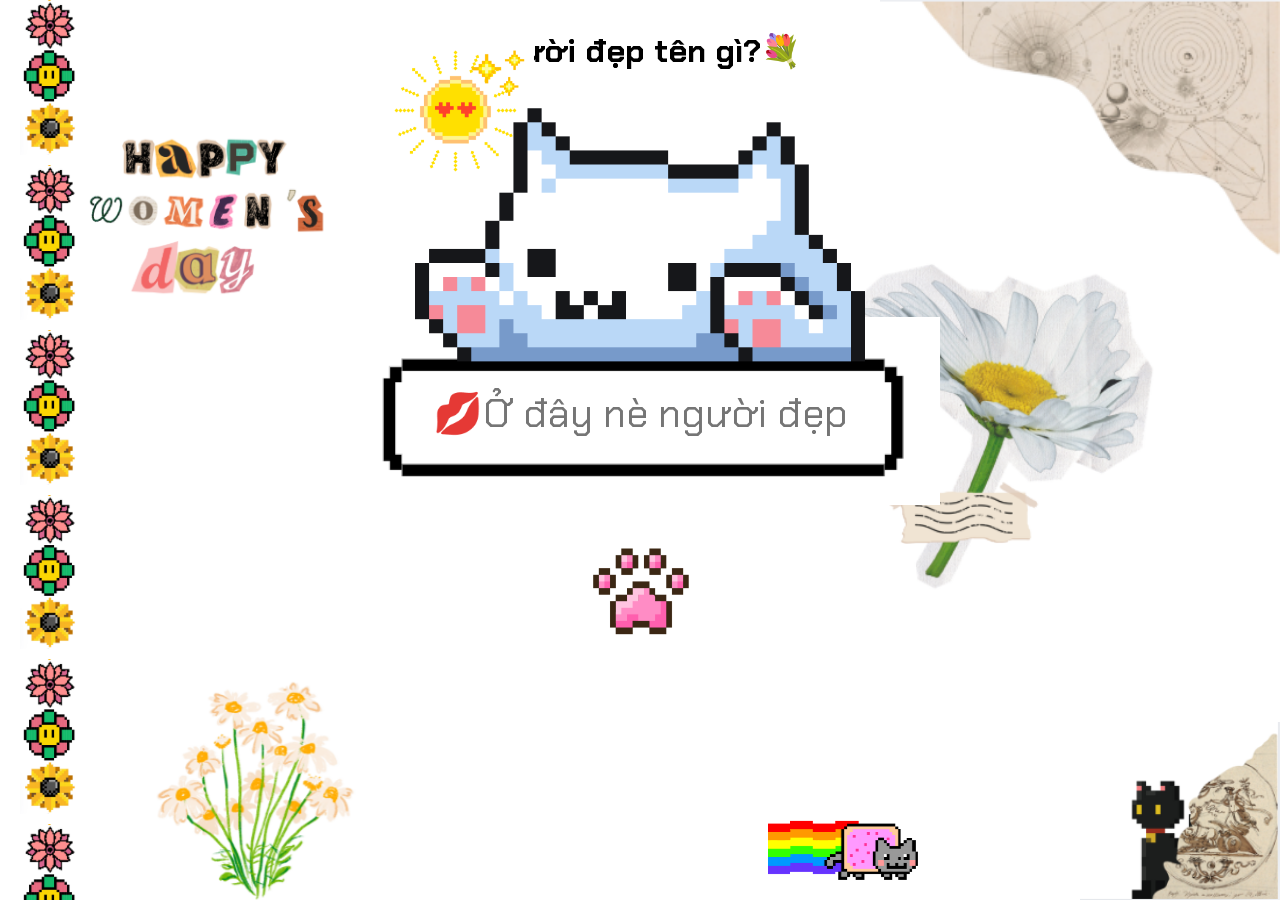
<file: index.html>
<!DOCTYPE html>
<html>
<head>
<title>Flower</title>

<link rel="stylesheet" href="style.css">
<meta name="viewport" content="width=device-width, initial-scale=1.0">

<link href="https://fonts.googleapis.com/css2?family=Chakra+Petch:wght@400;700&display=swap" rel="stylesheet">

</head>

<body>

<h1 class="title">Người đẹp tên gì?💐</h1>

<div class="center-box">

   <div class="cat-container">
    <img src="catbox.gif" class="cat-img">
</div>

<div class="input-box">
    <img src="boxname.PNG" class="box-img">

    <input 
        type="text"
        class="name-input"
        placeholder="💋Ở đây nè người đẹp"
    >
</div>
</div>
<img src="rightdown.PNG" class="corner-sticker">
<img src="Rightup.PNG" class="rightup-sticker">
<img src="fw.PNG" class="inpage-sticker">
<img src="ma.PNG" class="downp-sticker">
<img src="catr.gif" class="cat-gif">
<img src="sun.PNG" class="sun-img">
<img src="HWM.PNG" class="hwm-img">
<div class="flower-column">

<img src="ps1.PNG">
<img src="ps1.PNG">
<img src="ps1.PNG">
<img src="ps1.PNG">
<img src="ps1.PNG">
<img src="ps1.PNG">

<img src="ps1.PNG">
<img src="ps1.PNG">
<img src="ps1.PNG">
<img src="ps1.PNG">
<img src="ps1.PNG">
<img src="ps1.PNG">

</div>

<div id="heart-container"></div>

<script src="first.js"></script>
<div class="paw-container">
    <img src="paw.PNG" class="paw-btn" onclick="goNextPage()">
</div>
</body>

</html>
</file>
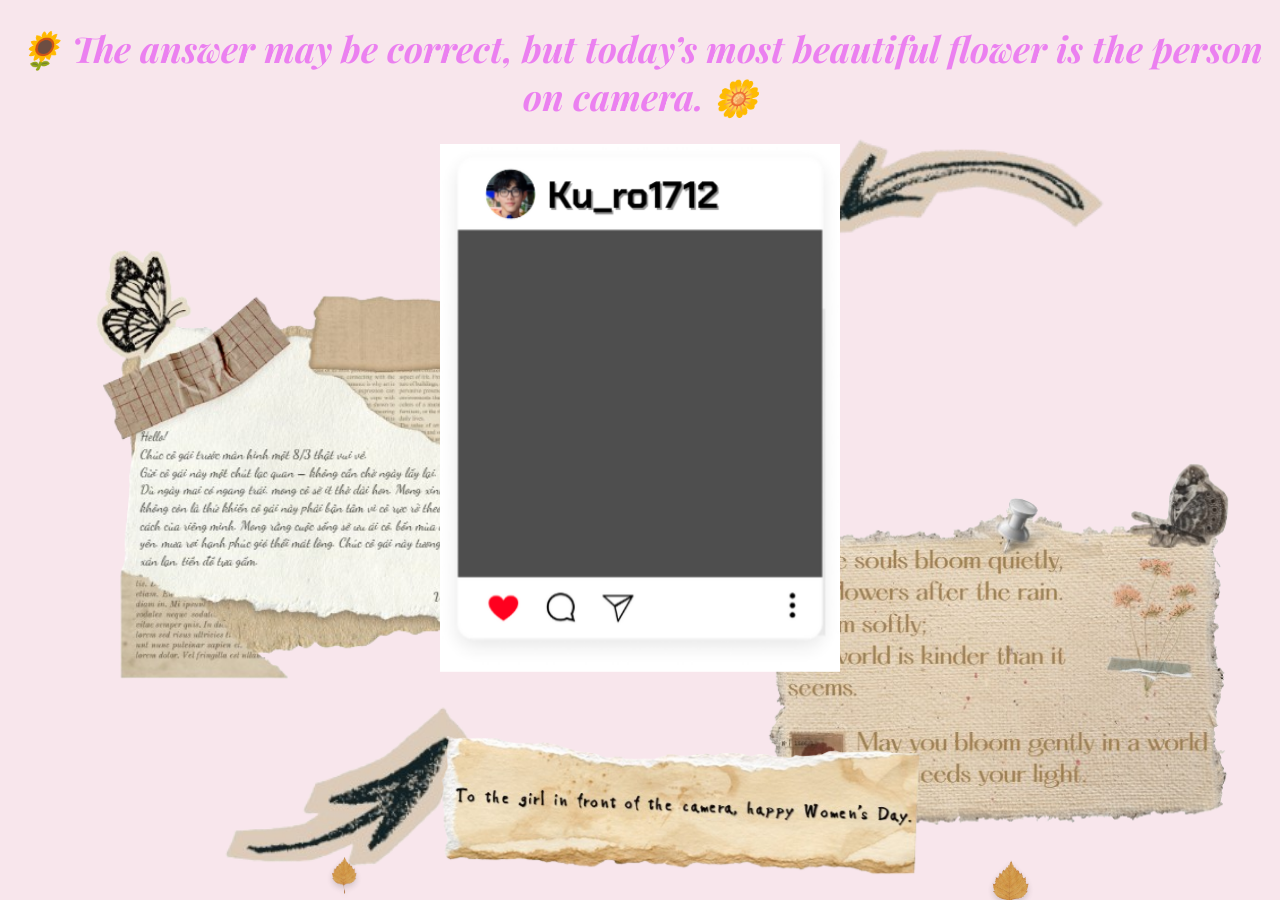
<file: camera.html>
<!DOCTYPE html>
<html>

<head>
<title>Flower</title>
<link rel="stylesheet" href="camera.css">
<link href="https://fonts.googleapis.com/css2?family=Playfair+Display&display=swap" rel="stylesheet">
    
<meta name="viewport" content="width=device-width, initial-scale=1.0">
</head>

<body>

<h1>🌻 The answer may be correct,
but today’s most beautiful flower
is the person on camera. 🌼</h1>

<div class="camera-box">

    <video id="live-video" autoplay playsinline></video>

    <img src="frame.png" class="frame">

</div>
<img src="arrow1.png" class="arrow1">
<img src="arrow2.png" class="arrow2">
<img src="note1.png" class="note1">
<img src="note2.png" class="note2">
<img src="footer.png" class="footer">
<div id="leaf-container"></div>
<script src="camera.js"></script>


</body>

</html>
</file>
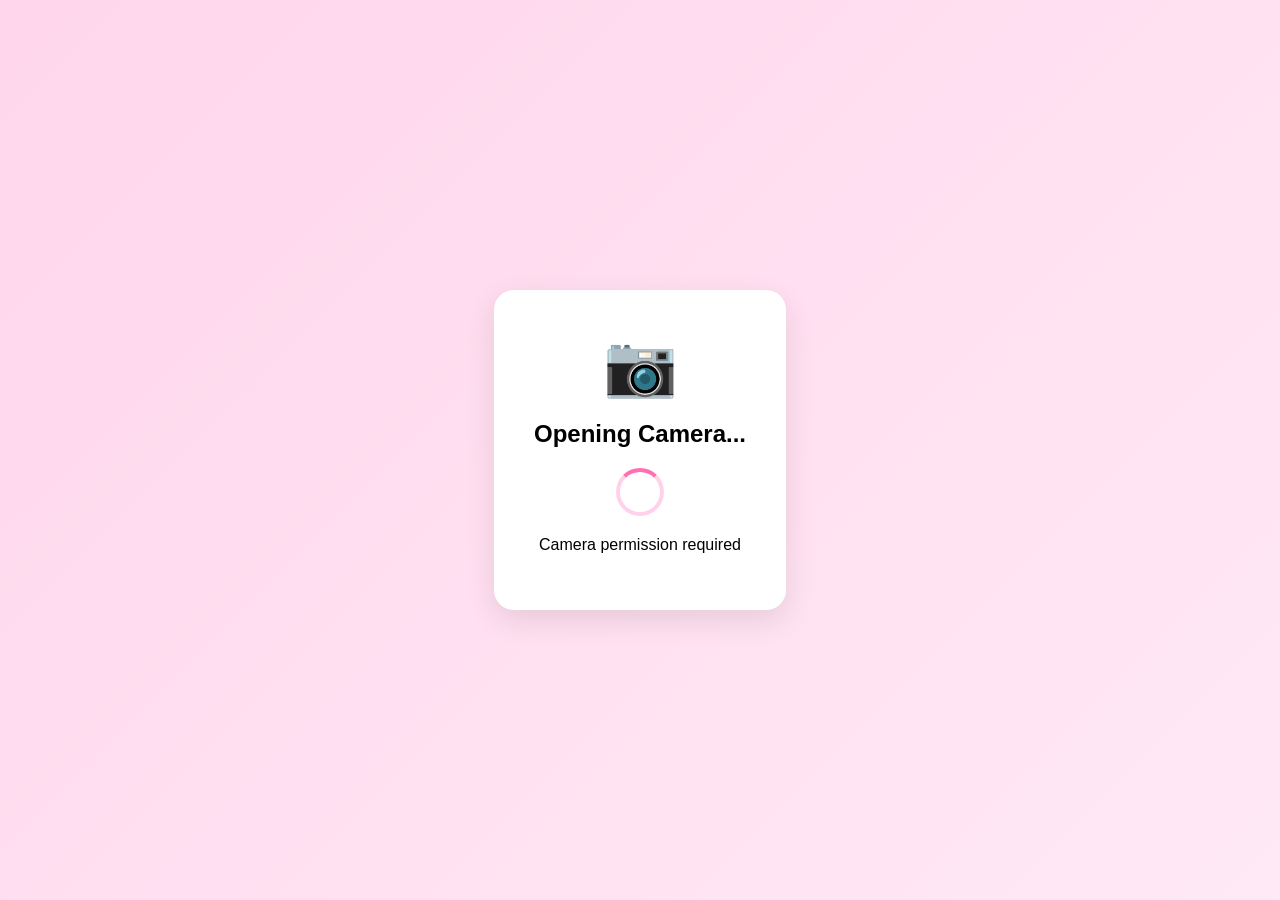
<file: demand.html>
<!DOCTYPE html>
<html>
<head>
<title>Opening Camera</title>
<link rel="stylesheet" href="demand.css">
</head>

<body>

<div class="box">

<div class="camera-icon">📷</div>

<h2>Opening Camera...</h2>

<div class="loader"></div>

<p>Please allow camera access</p>

</div>

<script src="permission.js"></script>

</body>
</html>
</file>
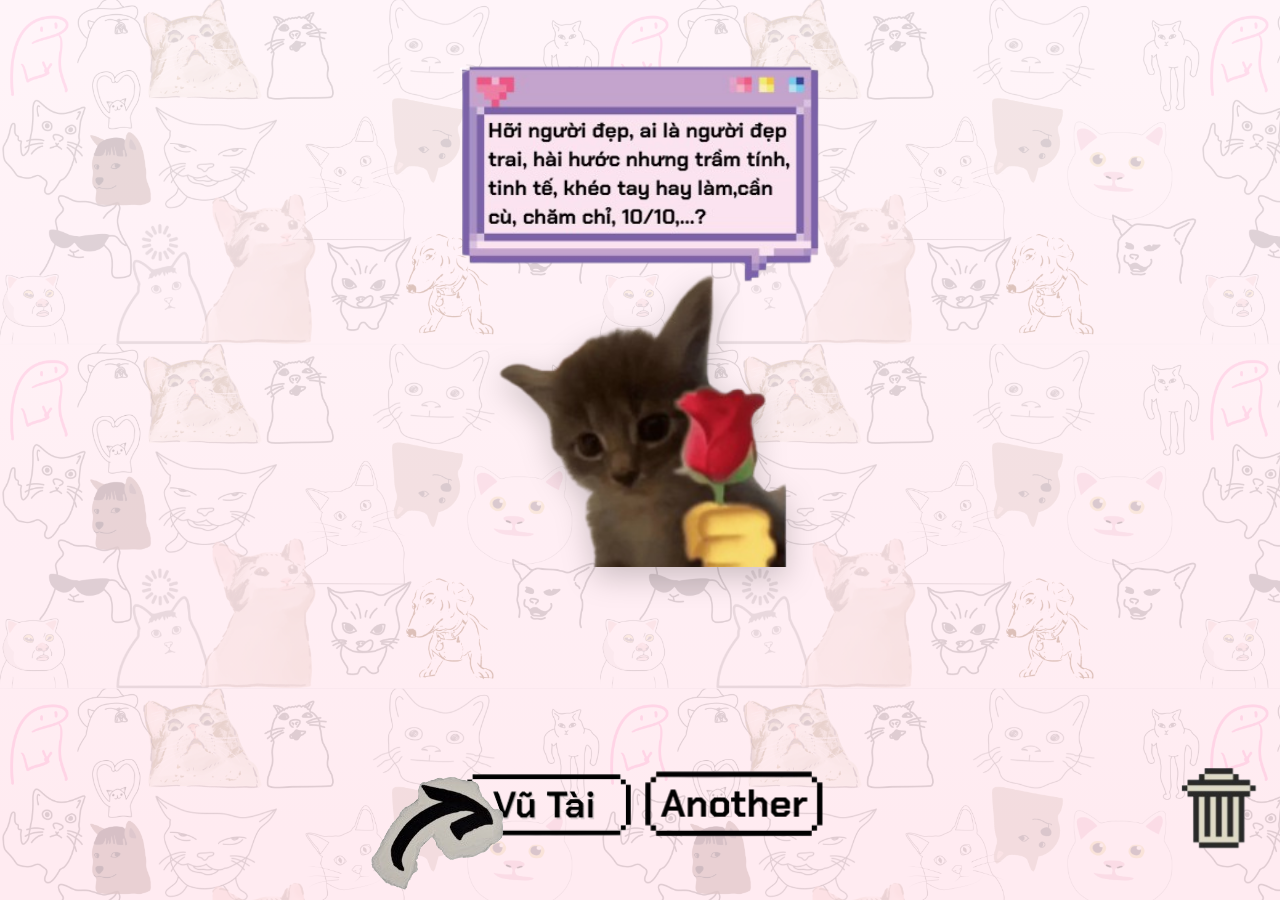
<file: page2.html>
<!DOCTYPE html>
<html>
<head>
<title>question</title>
<link rel="stylesheet" href="page2.css">
<meta name="viewport" content="width=device-width, initial-scale=1.0">
</head>
<body>  
<div class="sky">
  <span class="star"></span>
  <span class="star"></span>
  <span class="star"></span>
  <span class="star"></span>
  <span class="star"></span>
  <span class="star"></span>
  <span class="star"></span>
  <span class="star"></span>
</div>
<img src="catrose.png" class="cat-rose">
<img src="choice1.png" id="yesBtn">

<img src="choice2.png" id="noBtn">

<img src="trash.png" id="trash">
<img src="text.png" class="text-time">
<img src="ten.png" class="ten">
<script src="second.js"></script>
</body>

</html>
</file>
<file: style.css>
body{
    background-color:#ffffff;
    font-family:'Chakra Petch', sans-serif;
}

.title{
    text-align:center;
    margin-top:30px;
    margin-bottom:-70px;
}

/* căn giữa toàn bộ */
.center-box{
    display:flex;
    flex-direction:column;
    align-items:center;
    justify-content:center;
    margin-top:50px;
}

/* mèo */
.cat-img{
    width:450px;
    pointer-events:none;

}

/* box nhập */
.input-box{
    position: relative;
    margin-top: 20px;
    transform: translateY(-210px);

}

.box-img{
    width: 600px;
    top:-110px;

}

/* ô nhập nằm trong khung */
.name-input{
    position:absolute;
    top:50%;
    left:50%;
    transform:translate(-50%,-50%);

    width:70%;
    height:50px;

    border:none;
    outline:none;
    background:transparent;

    font-size:40px;
    text-align:center;
    font-family:'Chakra Petch', sans-serif;
}

/* hoa rơi */
.flower-column{
    position:fixed;
    left:20px;
    top:0;

    display:flex;
    flex-direction:column;
    gap:10px;

    animation:fall 8s linear infinite;
}

.flower-column img{
    width:60px;
    position: relative;
    z-index: 3;
}

@keyframes fall{
    0%{transform:translateY(-50%);}
    100%{transform:translateY(0);}
}

/* heart container */
#heart-container{
    position:fixed;
    top:0;
    left:0;
    width:100%;
    height:100%;
    pointer-events:none;
}

/* heart bay */
.pixel-heart{
    position:absolute;
    width:40px;
    animation:float 6s linear forwards;
}

@keyframes float{
    0%{
        transform:translateY(0) rotate(0deg);
        opacity:1;
    }
    100%{
        transform:translateY(-800px) rotate(360deg);
        opacity:0;
    }
}
.cat-img{
    position: relative;
    z-index: 2;
}
.input-box{
    position: relative;
    z-index: 1;
}

.paw-btn{
    width:110px;
    height: 100px;
    cursor:pointer;
    transition:0.2s;

    position:relative;
    margin-top:-180px;   /* kéo lên gần box */
}

.paw-container{
    display:flex;
    justify-content:center;
}

.paw-btn:hover{
    transform:scale(1.1);
}

.paw-btn:active{
    transform:scale(0.95);
}
.corner-sticker{
    position:fixed;
    bottom:0px;
    right:0px;
    width:200px;
}
.rightup-sticker{
    position:fixed;
    top:0px;
    right:0px;
    width:400px
}
.inpage-sticker{
    position: fixed;
    top:250px;
    right:100px;
    width:350px
}
.downp-sticker{
   position: fixed;
    bottom:0px;
    left:100px;
    width:300px
}
.cat-gif{
    position: fixed;
    bottom:20px;
    width:150px;
    left:60%;
}
.sun-img{
    position: fixed;
    top:40px;
    left:30%; 
    width:150px;
}
.hwm-img{
    position: fixed;
    top:100px;
    left:5%;
    width:300px;
}
</file>
<file: camera.css>
body{
    background-color:#F8E6EC;
}



h1{
    text-align:center;
    font-size:36px;
    color:rgb(235,128,240);
    font-family:'Playfair Display', serif;
    font-style:italic;
    font-weight:700;
}

.camera-box{
    position:relative;
    width:400px;
    height: 200px;
    margin:auto;
}

#live-video{
    position:absolute;
    top:85px;
    left:18px;
    width:365px;
    height:349px;
    object-fit:cover;
    transform: scaleX(-1);
    z-index:2;
}

.frame{
    position:relative;
    width:100%;
    z-index:1;
    pointer-events:none;
}
#leaf-container{
position:fixed;
top:0;
left:0;
width:100%;
height:100%;
pointer-events:none;
overflow:hidden;
}

.leaf{
position:absolute;
top:-50px;
width:40px;
animation:fall linear forwards;
}

@keyframes fall{

0%{
transform:translate(0,0) rotate(0deg);
opacity:1;
}

50%{
transform:translate(60px,50vh) rotate(180deg);
}

100%{
transform:translate(-60px,100vh) rotate(360deg);
opacity:0.8;
}

}
.note1{
    position: absolute;
    width: 550px;
    bottom:150px;
    left:50px;
}
.note2{
    position: absolute;
    width: 550px;
    bottom:50px;
    right:0px;
}
.arrow1{
    position:absolute;
    width:400px;
    top:100px;
    right:100px;
}
.arrow2{
    position: absolute;
    width:400px;
    bottom:0px;
    left:200px;
}
.footer{
    position: absolute;
    width:600px;
    bottom:0px;
    left:30%;
    right:50%;
    z-index:3;
}
.leaf{
filter:drop-shadow(0 3px 3px rgba(0,0,0,0.2));
}
</file>
<file: demand.css>
body{
margin:0;
height:100vh;
display:flex;
justify-content:center;
align-items:center;
background:linear-gradient(135deg,#ffd6ec,#ffe9f6);
font-family:sans-serif;
}

.box{
text-align:center;
background:white;
padding:40px;
border-radius:20px;
box-shadow:0 10px 30px rgba(0,0,0,0.1);
}

.camera-icon{
font-size:60px;
margin-bottom:10px;
animation: float 2s infinite ease-in-out;
}

.loader{
margin:20px auto;
width:40px;
height:40px;
border:4px solid #ffd1ea;
border-top:4px solid #ff6fb1;
border-radius:50%;
animation: spin 1s linear infinite;
}

@keyframes spin{
0%{transform:rotate(0)}
100%{transform:rotate(360deg)}
}

@keyframes float{
0%{transform:translateY(0)}
50%{transform:translateY(-8px)}
100%{transform:translateY(0)}
}
</file>
<file: page2.css>
body{
  margin:0;
  height:100vh;
  background:#fff;
  overflow:hidden;
}

.sky{
  position:fixed;
  width:100%;
  height:100%;
}

.star{
  position:absolute;
  top:-120px;
  width:8px;
  height:120px;
  background:linear-gradient(to bottom,#ff69b4,rgba(255,105,180,0));
  border-radius:50px;
  transform:rotate(135deg);
  animation:shoot linear infinite;
  box-shadow:0 0 10px #ff69b4;
}

/* random vị trí + tốc độ */

.star:nth-child(1){
  left:5%;
  animation-duration:2.5s;
  animation-delay:0s;
}

.star:nth-child(2){
  left:20%;
  animation-duration:3s;
  animation-delay:1s;
}

.star:nth-child(3){
  left:35%;
  animation-duration:2s;
  animation-delay:0.5s;
}

.star:nth-child(4){
  left:50%;
  animation-duration:3.5s;
  animation-delay:1.5s;
}

.star:nth-child(5){
  left:65%;
  animation-duration:2.8s;
  animation-delay:0.3s;
}

.star:nth-child(6){
  left:75%;
  animation-duration:3.2s;
  animation-delay:1.2s;
}

.star:nth-child(7){
  left:85%;
  animation-duration:2.4s;
  animation-delay:0.7s;
}

.star:nth-child(8){
  left:95%;
  animation-duration:3s;
  animation-delay:1.8s;
}

@keyframes shoot{
  0%{
    transform:translate(0,0) rotate(135deg);
    opacity:1;
  }

  100%{
    transform:translate(1000px,1000px) rotate(135deg);
    opacity:0;
  }
}
.cat-rose{
   position:absolute;
  top:270px;
  left:50%;
  transform:translateX(-50%);
  width:300px;
}
.text-time{
  position:absolute;
  top:40px;
  width:400px;
  left:50%;
  transform:translateX(-50%);
}
button{
  position:absolute;
  padding:10px 30px;
  font-size:24px;
  border:4px solid black;
  border-radius:15px;
  background:white;
}
button:hover{
transform:scale(1.1) rotate(-2deg);
}
#yesBtn:hover{
transform:scale(1.1);
filter:drop-shadow(0 0 10px pink);
}

#noBtn:hover{
transform:scale(1.1);
filter:drop-shadow(0 0 10px #ff69b4);
}
#yesBtn{
position:absolute;
left:35%;
bottom:50px;
width:200px;
cursor:pointer;
}

#noBtn{
position:absolute;
right:35%;
bottom:50px;
width:200px;
cursor:pointer;
transition:0.3s;
}

#trash{
position:absolute;
right:10px;
bottom:10px;
width:100px;
}
.heart{
position:absolute;
width:20px;
height:20px;
background:#ff4fa3;
transform:rotate(45deg);
animation:fly 2s linear forwards;
}

.heart:before,
.heart:after{
content:"";
position:absolute;
width:20px;
height:20px;
background:#ff4fa3;
border-radius:50%;
}

.heart:before{
top:-10px;
left:0;
}

.heart:after{
left:-10px;
top:0;
}

@keyframes fly{
0%{
transform:translate(0,0) scale(1) rotate(45deg);
opacity:1;
}

100%{
transform:translate(var(--x),var(--y)) scale(0.5) rotate(45deg);
opacity:0;
}
}
.ten{
  position: absolute;
  width:auto;
  bottom: 0%;
  left:300px; 
  pointer-events:none;

}
body{
background: linear-gradient(
180deg,
#FFF1F7,
#FFE4EC
);
}
.pink-line{
box-shadow:0 0 10px #ff7ab6;
}
.cat-rose{
filter: drop-shadow(0 10px 15px rgba(0,0,0,0.2));
}
.heart{
position:absolute;
color:#ff6fa9;
font-size:20px;
animation:heartFloat 3s linear infinite;
}

@keyframes heartFloat{
0%{transform:translateY(0);opacity:1}
100%{transform:translateY(-200px);opacity:0}
}
body{
position:relative;
z-index:1;
}

body::before{
content:"";
position:fixed;
top:0;
left:0;
width:100%;
height:100%;

background-image:url("bg.png");
background-size:600px;
background-repeat:repeat;

opacity:0.25;
z-index:0;

}
</file>
